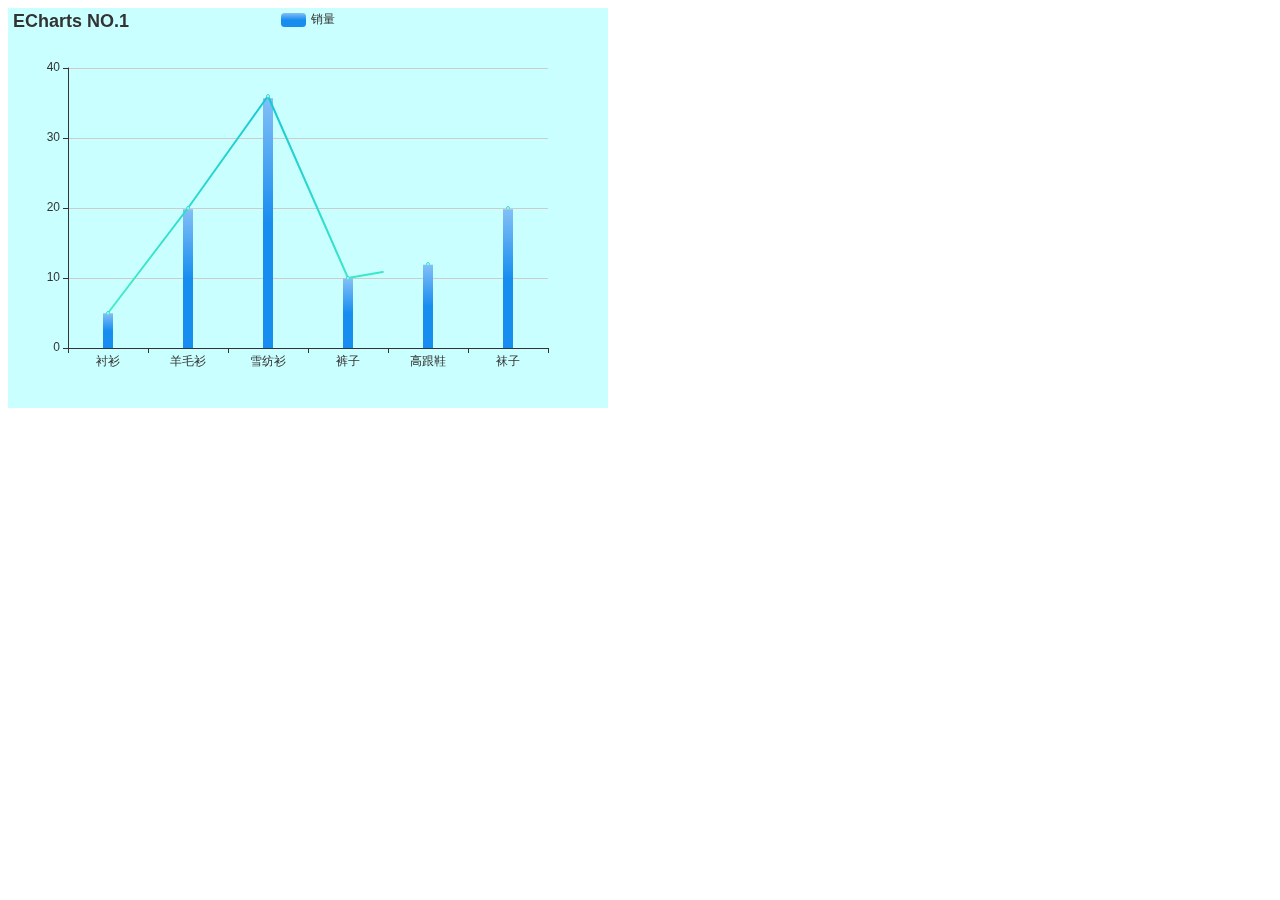
<file: ECharts/ECharts NO.1 - 零基础绘制ECharts图表/index1.html>
<!doctype html>
<html lang="en">
<head>
    <meta charset="UTF-8">
    <title>ECharts No.1</title>
    <!-- 引入 ECharts 文件 -->
    <script src="js/echarts.js"></script>
</head>
<body>
    <!-- 为 ECharts 准备一个具备大小（宽高）的 DOM -->
    <div id="main" style="width: 600px;height: 400px;">
        <script type="text/javascript">
            // 基于准备好的dom，初始化echarts实例
            var myChart = echarts.init(document.getElementById('main'));
            // 指定图表的配置项和数据
            var option = {
                backgroundColor: '#CAFFFF',
                title:{
                    text:'ECharts NO.1'
                },
                tooltip: {},
                legend: {
                    data:['销量']
                },
                xAxis: {
                    data: ["衬衫","羊毛衫","雪纺衫","裤子","高跟鞋","袜子"]
                },
                yAxis: {},
                series: [{
                    name: '销量',
                    type: 'bar',
                    barGap: '-100%',
                    barWidth: 10,
                    itemStyle: {
                        normal: {
                            color: new echarts.graphic.LinearGradient(
                                    0, 0, 0, 1,
                                    [
                                        {offset: 0, color: '#83bff6'},
                                        {offset: 0.5, color: '#188df0'},
                                        {offset: 1, color: '#188df0'}
                                    ]
                            )
                        }
                    },
                    data: [5, 20, 36, 10, 12, 20]
                }, {
                    name:"销量",
                    type:'line',
                    itemStyle: {
                        normal: {
                            barBorderRadius: 5,
                            color: new echarts.graphic.LinearGradient(
                                    0, 0, 0, 1,
                                    [
                                        {offset: 0, color: '#14c8d4'},
                                        {offset: 1, color: '#43eec6'}
                                    ]
                            )
                        }
                    },
                    data: [5, 20, 36, 10, 12, 20]
                    }]
            };
            // 使用刚指定的配置项和数据显示图表。
            myChart.setOption(option);
        </script>
    </div>
</body>
</html>
</file>
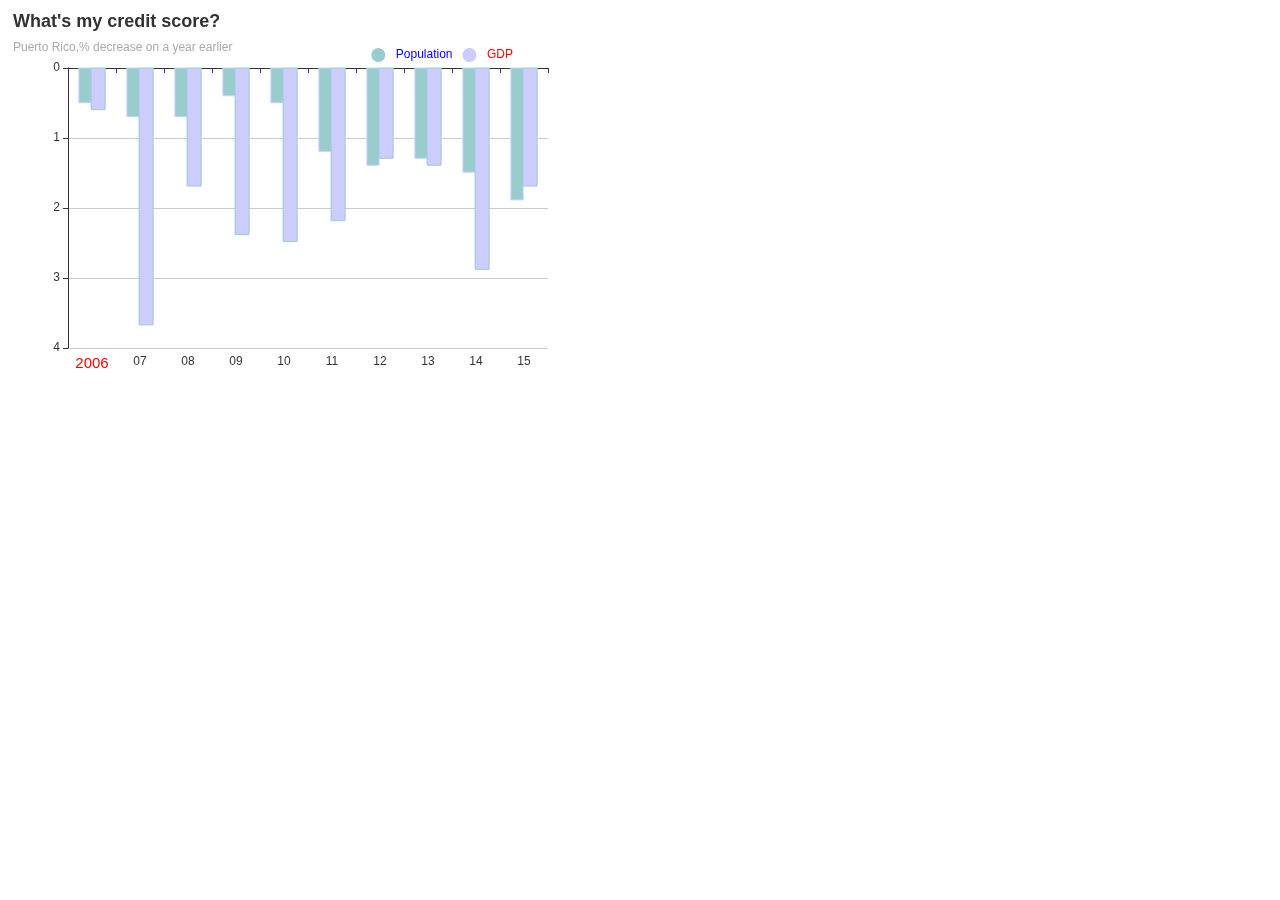
<file: ECharts/ECharts NO.2 - 实现自定义的统计图表/index2.html>
<!DOCTYPE html>
<html lang="en">
<head>
    <meta charset="UTF-8">
    <title>ECharts NO.2 - 实现自定义的统计图表</title>
    <script src="js/echarts.js"></script>
</head>
<body>
<!-- 为 ECharts 准备一个具备大小（宽高）的 DOM -->
    <div id="main" style="width: 600px;height: 400px;"></div>
    <script type="text/javascript">
        // 基于准备好的dom，初始化echarts实例
        var myChart = echarts.init(document.getElementById('main'));
        //指定图表的配置项和数据
        var option = {
            title:{
                text:"What's my credit score?",
                subtext:"Puerto Rico,% decrease on a year earlier",
                itemGap:11
            },
            legend:{
                data:[{
                    name:'Population',
                    icon:'circle',
                    textStyle:{ color:'blue' }
                },{
                    name:'GDP',
                    icon:'circle',
                    textStyle:{ color:'red' }
                }],
                top:35,
                right:90
            },
            xAxis:{
                data:[{
                    value:'2006',
                    //突出2006
                    textStyle:{
                        fontSize:15,
                        color:'red'
                    }
                },'07','08','09','10','11','12','13','14','15']
            },
            yAxis:{
                inverse:'ture',//反向Y坐标轴
            },
            series:[{
                type:'bar',
                name:'Population',
                itemStyle:{normal:{
                    color:'#99CCCC',
                    borderColor:'#CCCCFF',
                }},
                data:['0.5','0.7','0.7','0.4','0.5','1.2','1.4','1.3','1.5','1.9']
            },{
                type:'bar',
                name:'GDP',
                barGap:0,
                barWidth:14,
                itemStyle:{
                    normal:{
                        color:'#CCCCFF',
                        borderColor:"#99CCCC",
                    }
                },
                data:['0.6','3.7','1.7','2.4','2.5','2.2','1.3','1.4','2.9','1.7']
            }]
        };
        //使用刚指定的配置项和数据显示图表
        myChart.setOption(option);
    </script>
</body>
</html>
</file>
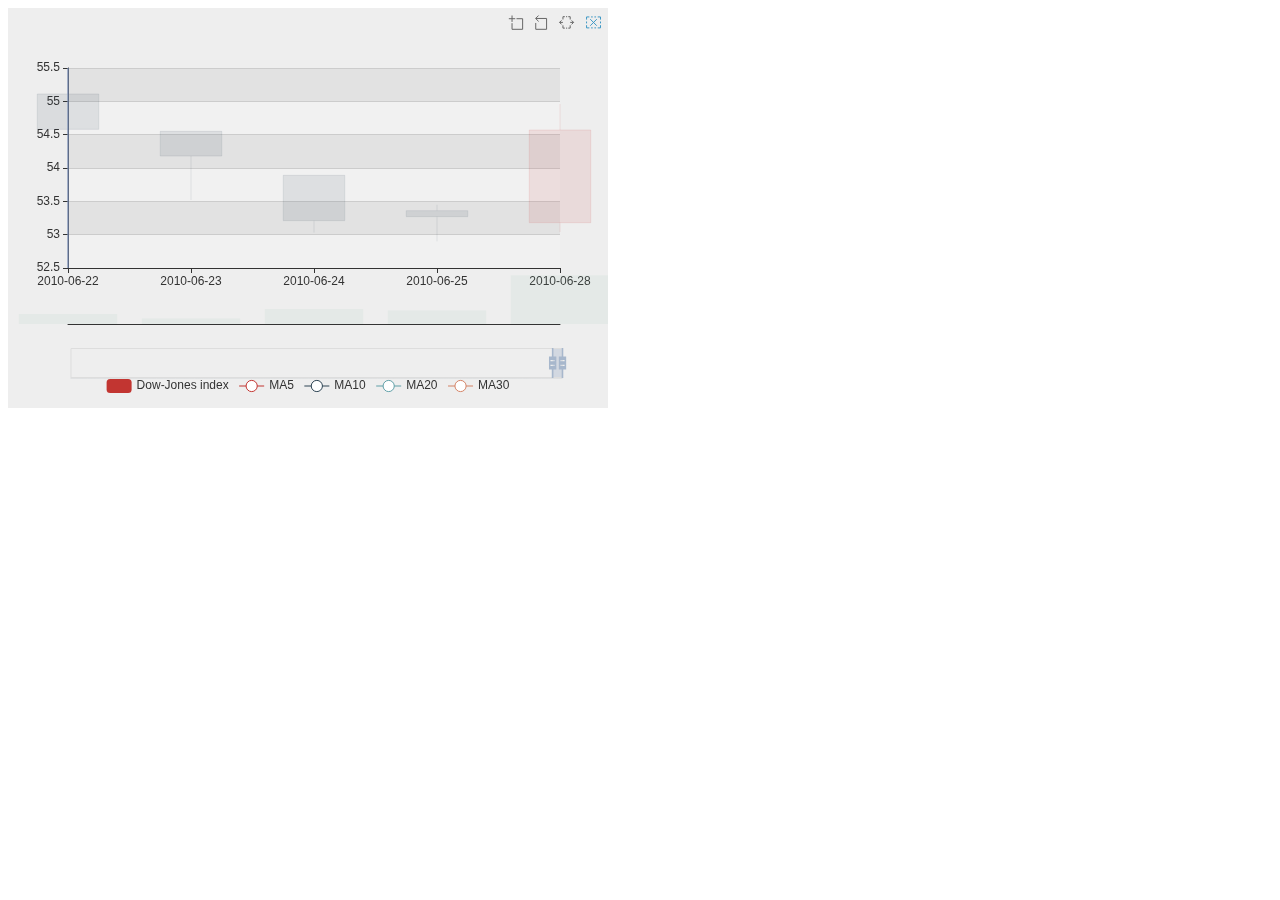
<file: ECharts/ECharts No.4 - 可视化前的数据预处理/index4.html>
<!DOCTYPE html>
<html lang="en">
<head>
    <meta charset="UTF-8">
    <title>ECharts No.4 - 可视化前的数据预处理</title>
    <script src="js/jquery-3.1.1.min.js"></script>
    <script src="js/echarts.js"></script>
    <script src="./data.json"></script>
    <script type="text/javascript">
        function splitData(rawData) {
            var categoryData = [];
            var values = [];
            var volumns = [];
            for (var i = 0; i < rawData.length; i++) {
                var dateString = rawData[i].Date;
                var pattern = /(\d{4})(\d{2})(\d{2})/;
                var r1 = dateString.replace(pattern, '$1-$2-$3');
                categoryData.push(r1);
                values.push([rawData[i].Open,rawData[i].Close,rawData[i].Low,rawData[i].High]);
                volumns.push(rawData[i].Volume);
            }
            return {
                categoryData: categoryData,
                values: values,
                volumns: volumns
            };
        }

        function calculateMA(dayCount, data) {
            var result = [];
            for (var i = 0, len = data.values.length; i < len; i++) {
                if (i < dayCount) {
                    result.push('-');
                    continue;
                }
                var sum = 0;
                for (var j = 0; j < dayCount; j++) {
                    sum += data.values[i - j][1];
                }
                result.push(+(sum / dayCount).toFixed(3));
            }
            return result;
        }

    </script>
</head>
<body>
    <div id="main" style="width: 600px;height: 400px;"></div>
    <script type="text/javascript">
        var myChart=echarts.init(document.getElementById('main'));

        function set(rawData) {

            var data = splitData(rawData);

            myChart.setOption(option = {
                backgroundColor: '#eee',
                animation: false,
                legend: {
                    bottom: 10,
                    left: 'center',
                    data: ['Dow-Jones index', 'MA5', 'MA10', 'MA20', 'MA30']
                },
                tooltip: {
                    trigger: 'axis',
                    axisPointer: {
                        type: 'line'
                    }
                },
                toolbox: {
                    feature: {
                        dataZoom: {
                            yAxisIndex: false
                        },
                        brush: {
                            type: ['lineX', 'clear']
                        }
                    }
                },
                brush: {
                    xAxisIndex: 'all',
                    brushLink: 'all',
                    outOfBrush: {
                        colorAlpha: 0.1
                    }
                },
                grid: [
                    {
                        left: '10%',
                        right: '8%',
                        height: '50%'
                    },
                    {
                        left: '10%',
                        right: '8%',
                        top: '63%',
                        height: '16%'
                    }
                ],
                xAxis: [
                    {
                        type: 'category',
                        data: data.categoryData,
                        scale: true,
                        boundaryGap : false,
                        axisLine: {onZero: false},
                        splitLine: {show: false},
                        splitNumber: 20,
                        min: 'dataMin',
                        max: 'dataMax'
                    },
                    {
                        type: 'category',
                        gridIndex: 1,
                        data: data.categoryData,
                        scale: true,
                        boundaryGap : false,
                        axisLine: {onZero: false},
                        axisTick: {show: false},
                        splitLine: {show: false},
                        axisLabel: {show: false},
                        splitNumber: 20,
                        min: 'dataMin',
                        max: 'dataMax'
                    }
                ],
                yAxis: [
                    {
                        scale: true,
                        splitArea: {
                            show: true
                        }
                    },
                    {
                        scale: true,
                        gridIndex: 1,
                        splitNumber: 2,
                        axisLabel: {show: false},
                        axisLine: {show: false},
                        axisTick: {show: false},
                        splitLine: {show: false}
                    }
                ],
                dataZoom: [
                    {
                        type: 'inside',
                        xAxisIndex: [0, 1],
                        start: 98,
                        end: 100
                    },
                    {
                        show: true,
                        xAxisIndex: [0, 1],
                        type: 'slider',
                        top: '85%',
                        start: 98,
                        end: 100
                    }
                ],
                series: [
                    {
                        name: 'Dow-Jones index',
                        type: 'candlestick',
                        data: data.values,
                        itemStyle: {
                            normal: {
                                borderColor: null,
                                borderColor0: null
                            }
                        },
                        tooltip: {
                            formatter: function (param) {
                                var param = param[0];
                                return [
                                    'Date: ' + param.name + '<hr size=1 style="margin: 3px 0">',
                                    'Open: ' + param.data[0] + '<br/>',
                                    'Close: ' + param.data[1] + '<br/>',
                                    'Lowest: ' + param.data[2] + '<br/>',
                                    'Highest: ' + param.data[3] + '<br/>'
                                ].join('');
                            }
                        }
                    },
                    {
                        name: 'MA5',
                        type: 'line',
                        data: calculateMA(5, data),
                        smooth: true,
                        lineStyle: {
                            normal: {opacity: 0.5}
                        }
                    },
                    {
                        name: 'MA10',
                        type: 'line',
                        data: calculateMA(10, data),
                        smooth: true,
                        lineStyle: {
                            normal: {opacity: 0.5}
                        }
                    },
                    {
                        name: 'MA20',
                        type: 'line',
                        data: calculateMA(20, data),
                        smooth: true,
                        lineStyle: {
                            normal: {opacity: 0.5}
                        }
                    },
                    {
                        name: 'MA30',
                        type: 'line',
                        data: calculateMA(30, data),
                        smooth: true,
                        lineStyle: {
                            normal: {opacity: 0.5}
                        }
                    },
                    {
                        name: 'Volumn',
                        type: 'bar',
                        xAxisIndex: 1,
                        yAxisIndex: 1,
                        data: data.volumns
                    }
                ]
            }, true);

            // myChart.on('brushSelected', renderBrushed);

            // function renderBrushed(params) {
            //     var sum = 0;
            //     var min = Infinity;
            //     var max = -Infinity;
            //     var countBySeries = [];
            //     var brushComponent = params.brushComponents[0];

            //     var rawIndices = brushComponent.series[0].rawIndices;
            //     for (var i = 0; i < rawIndices.length; i++) {
            //         var val = data.values[rawIndices[i]][1];
            //         sum += val;
            //         min = Math.min(val, min);
            //         max = Math.max(val, max);
            //     }

            //     panel.innerHTML = [
            //         '<h3>STATISTICS:</h3>',
            //         'SUM of open: ' + (sum / rawIndices.length).toFixed(4) + '<br>',
            //         'MIN of open: ' + min.toFixed(4) + '<br>',
            //         'MAX of open: ' + max.toFixed(4) + '<br>'
            //     ].join(' ');
            // }

            myChart.dispatchAction({
                type: 'brush',
                areas: [
                    {
                        brushType: 'lineX',
                        coordRange: ['2016-06-02', '2016-06-20'],
                        xAxisIndex: 0
                    }
                ]
            });
        };
        set(datas);
    </script>
</body>
</html>
</file>
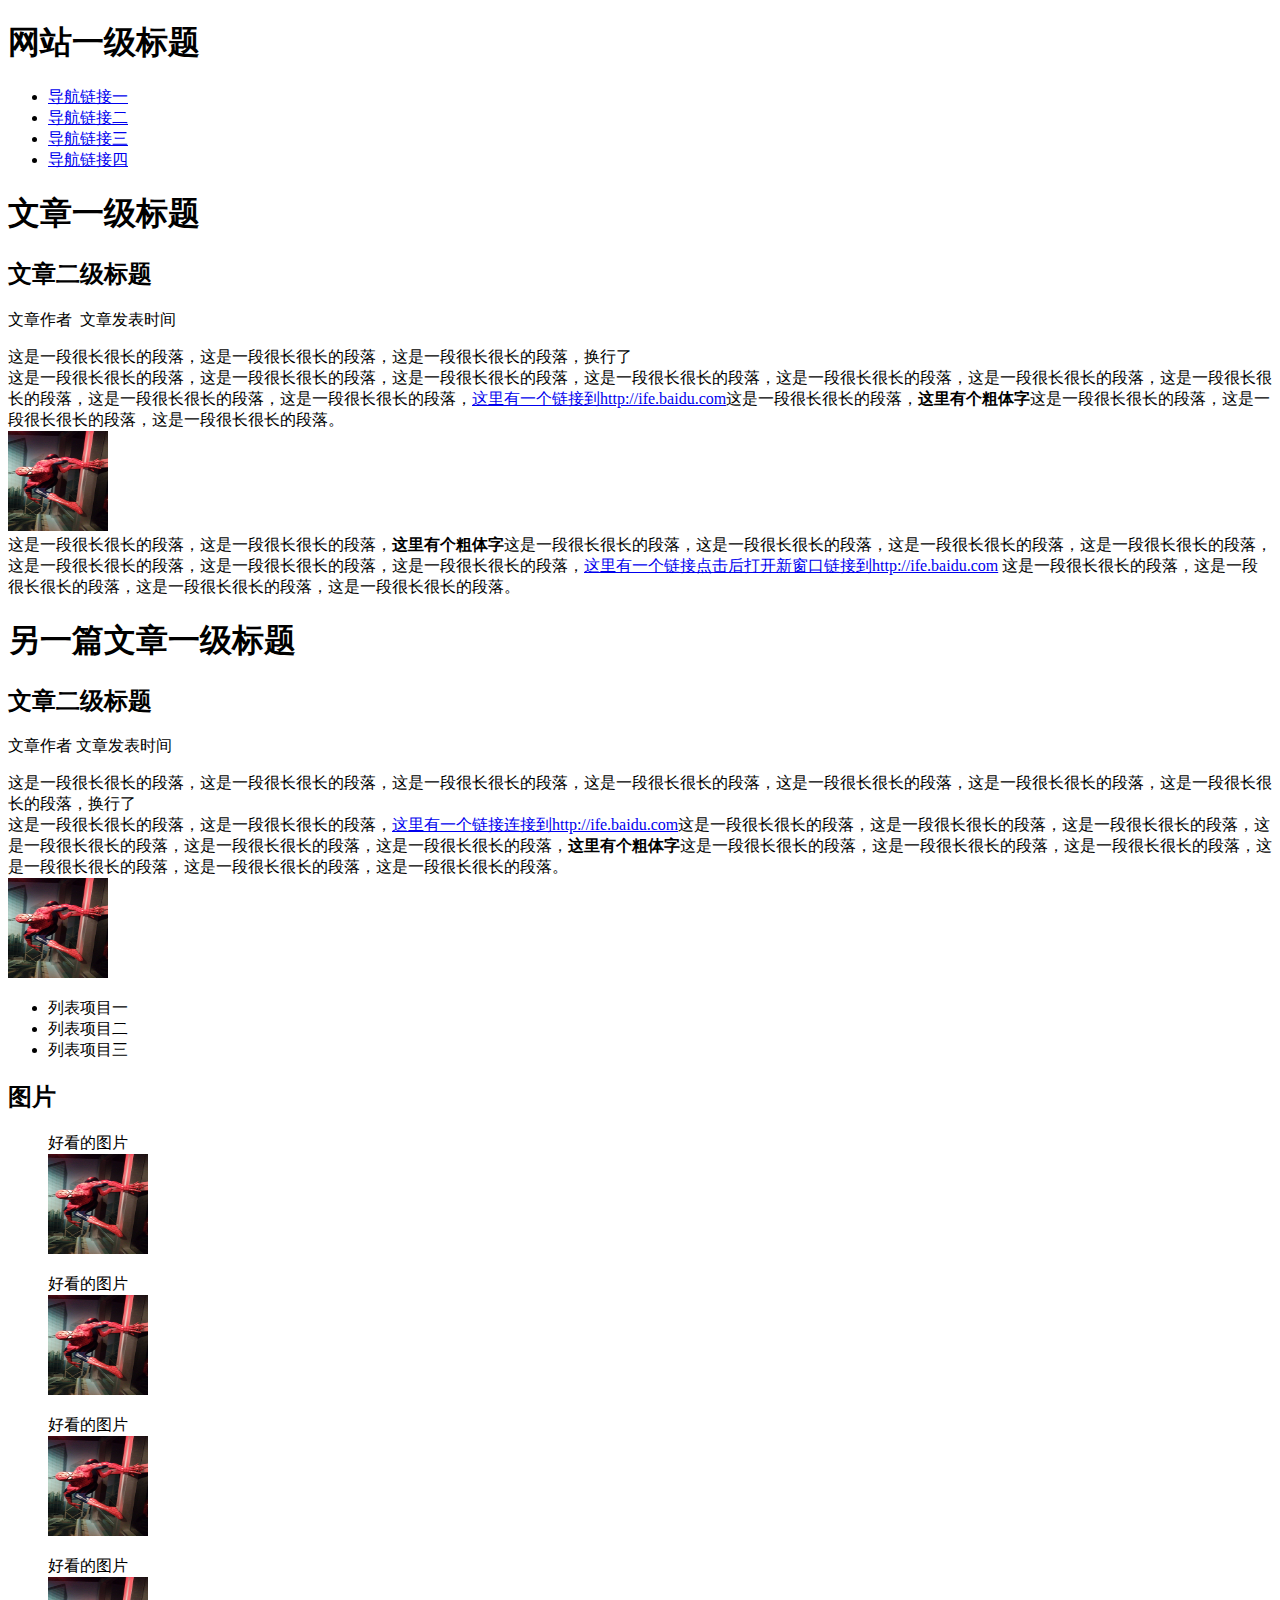
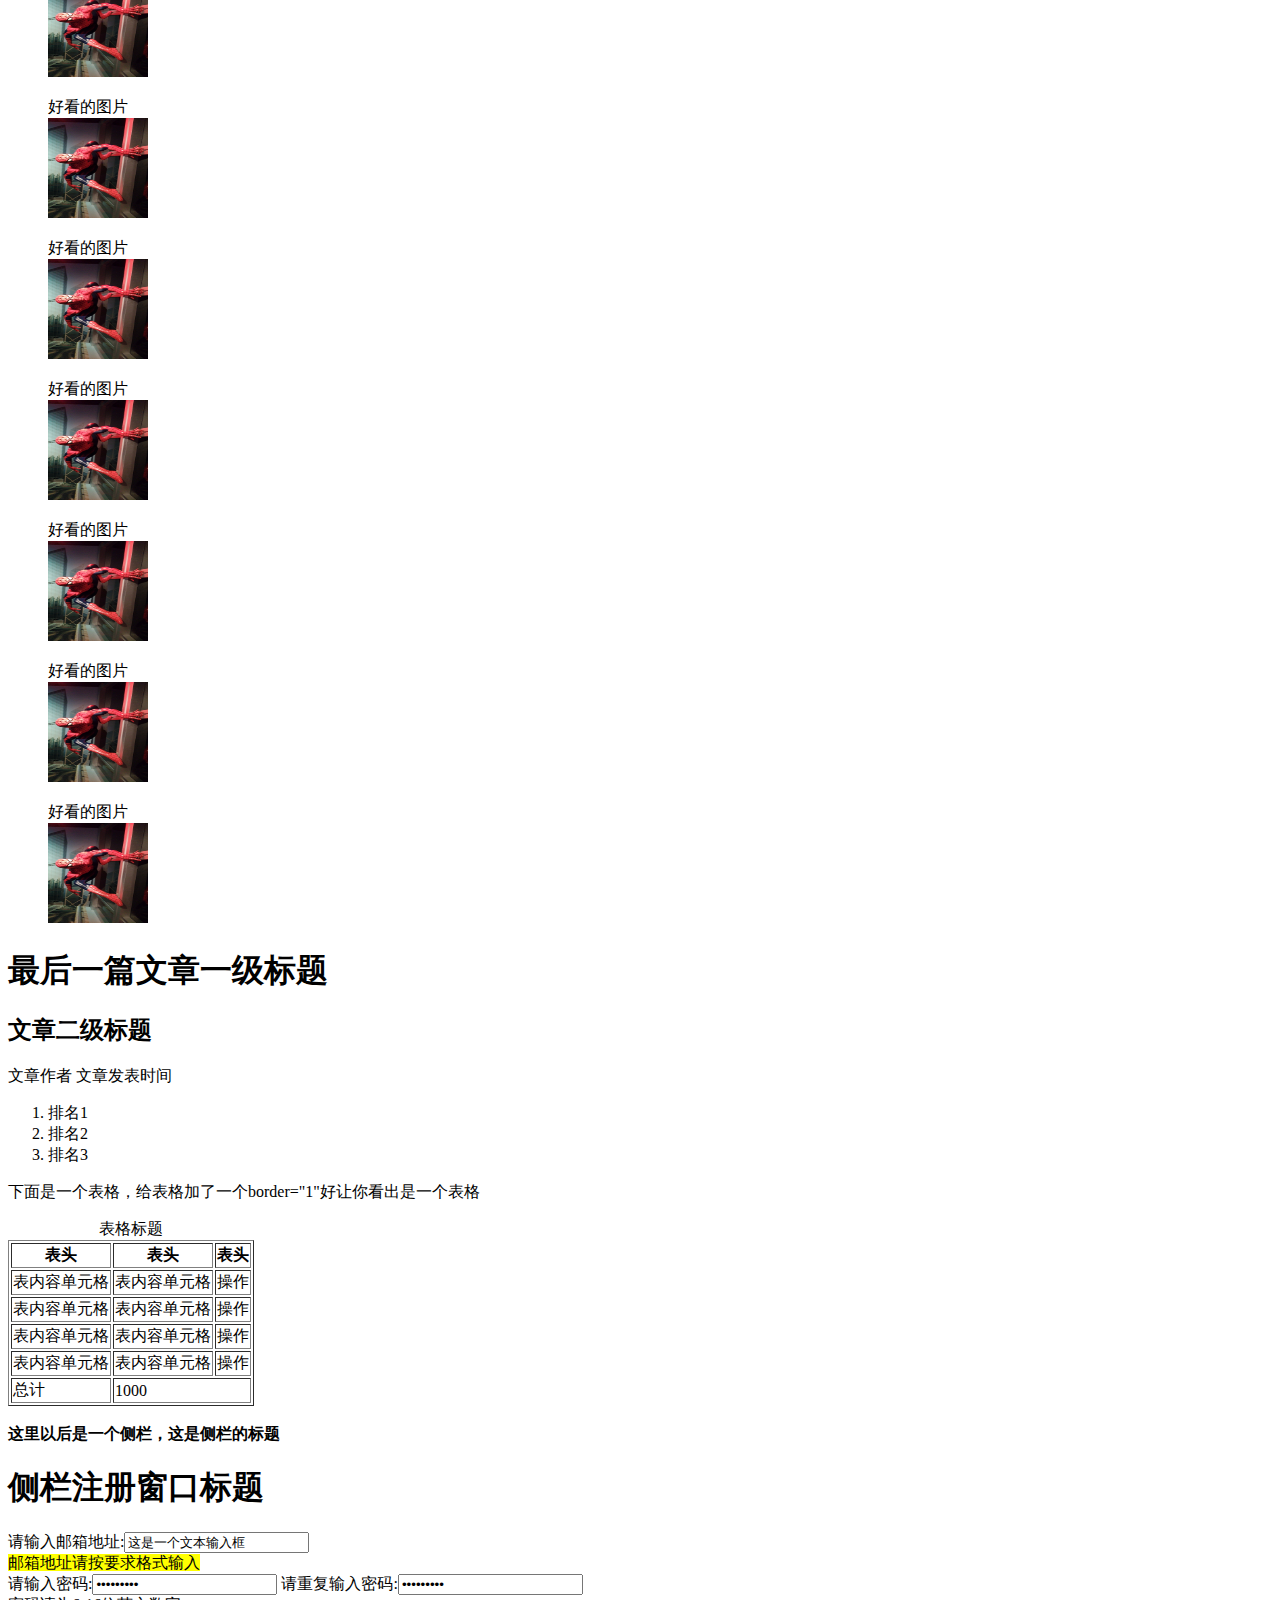
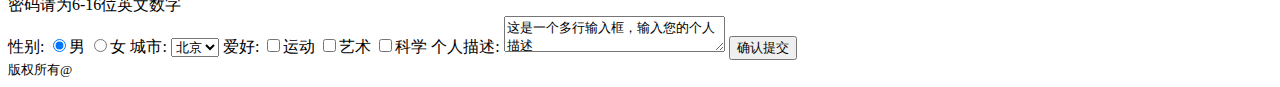
<file: XiaoWei/task1/index1.html>
<!DOCTYPE html>
<html lang="en">
<head>
	<meta charset="UTF-8">
	<title>任务一：零基础HTML编码</title>
	<style type="text/css">
		img{
			width: 100px;
			height: 100px;
		}
	</style>
</head>
<body>
<!-- header头部，body下的直接子元素header一般用于放页面的介绍性的信息如网站名称、logo或者导航栏nav -->
	<header> 
		<h1>网站一级标题</h1>
		<nav>
			<ul>
				<li><a href="#">导航链接一</a></li>
				<li><a href="#">导航链接二</a></li>
				<li><a href="#">导航链接三</a></li>
				<li><a href="#">导航链接四</a></li>
			</ul>
		</nav>
	</header>
	<main>
		<article>
			<h1>文章一级标题</h1>
			<h2>文章二级标题</h2>
			<p>文章作者 &nbsp;文章发表时间</p>
			<p>这是一段很长很长的段落，这是一段很长很长的段落，这是一段很长很长的段落，换行了<br/>
	这是一段很长很长的段落，这是一段很长很长的段落，这是一段很长很长的段落，这是一段很长很长的段落，这是一段很长很长的段落，这是一段很长很长的段落，这是一段很长很长的段落，这是一段很长很长的段落，这是一段很长很长的段落，<span><a href="http://ife.baidu.com">这里有一个链接到http://ife.baidu.com</a></span>这是一段很长很长的段落，<b>这里有个粗体字</b>这是一段很长很长的段落，这是一段很长很长的段落，这是一段很长很长的段落。<br/><img src="img/super.jpg" alt="蜘蛛侠"/><br/>
	这是一段很长很长的段落，这是一段很长很长的段落，<b>这里有个粗体字</b>这是一段很长很长的段落，这是一段很长很长的段落，这是一段很长很长的段落，这是一段很长很长的段落，这是一段很长很长的段落，这是一段很长很长的段落，这是一段很长很长的段落，<span><a href="http://ife.baidu.com" target="_blank">这里有一个链接点击后打开新窗口链接到http://ife.baidu.com</a></span>
	这是一段很长很长的段落，这是一段很长很长的段落，这是一段很长很长的段落，这是一段很长很长的段落。
			</p>
		</article>
		<article>
			<h1>另一篇文章一级标题</h1>
			<h2>文章二级标题</h2>
			<p>文章作者&nbsp;文章发表时间</p>
			<p>这是一段很长很长的段落，这是一段很长很长的段落，这是一段很长很长的段落，这是一段很长很长的段落，这是一段很长很长的段落，这是一段很长很长的段落，这是一段很长很长的段落，换行了<br/>这是一段很长很长的段落，这是一段很长很长的段落，<span><a href="http://ife.baidu.com">这里有一个链接连接到http://ife.baidu.com</a></span>这是一段很长很长的段落，这是一段很长很长的段落，这是一段很长很长的段落，这是一段很长很长的段落，这是一段很长很长的段落，这是一段很长很长的段落，<b>这里有个粗体字</b>这是一段很长很长的段落，这是一段很长很长的段落，这是一段很长很长的段落，这是一段很长很长的段落，这是一段很长很长的段落，这是一段很长很长的段落。<br/><img src="img/super.jpg" alt="蜘蛛侠"/><br/>
			</p>
			<ul>
				<li>列表项目一</li>
				<li>列表项目二</li>
				<li>列表项目三</li>
			</ul>
		</article>
		<div>
			<h2>图片</h1>
			<figure>
				<figcaption>好看的图片</figcaption>
				<img src="img/super.jpg" alt="蜘蛛侠"/>
			</figure>
			<figure>
				<figcaption>好看的图片</figcaption>
				<img src="img/super.jpg" alt="蜘蛛侠"/>
			</figure>
			<figure>
				<figcaption>好看的图片</figcaption>
				<img src="img/super.jpg" alt="蜘蛛侠"/>
			</figure>
			<figure>
				<figcaption>好看的图片</figcaption>
				<img src="img/super.jpg" alt="蜘蛛侠"/>
			</figure>
			<figure>
				<figcaption>好看的图片</figcaption>
				<img src="img/super.jpg" alt="蜘蛛侠"/>
			</figure>
			<figure>
				<figcaption>好看的图片</figcaption>
				<img src="img/super.jpg" alt="蜘蛛侠"/>
			</figure>
			<figure>
				<figcaption>好看的图片</figcaption>
				<img src="img/super.jpg" alt="蜘蛛侠"/>
			</figure>
			<figure>
				<figcaption>好看的图片</figcaption>
				<img src="img/super.jpg" alt="蜘蛛侠"/>
			</figure>
			<figure>
				<figcaption>好看的图片</figcaption>
				<img src="img/super.jpg" alt="蜘蛛侠"/>
			</figure>
			<figure>
				<figcaption>好看的图片</figcaption>
				<img src="img/super.jpg" alt="蜘蛛侠"/>
			</figure>
		</div>
		<article>
			<h1>最后一篇文章一级标题</h1>
			<h2>文章二级标题</h2>
			<p>文章作者&nbsp;文章发表时间</p>
			<ol>
				<li>排名1</li>
				<li>排名2</li>
				<li>排名3</li>
			</ol>
			<p>下面是一个表格，给表格加了一个border="1"好让你看出是一个表格</p>
			<table border="1">
			<caption>表格标题</caption>
				<thead>
					<tr>
						<th>表头</th>
						<th>表头</th>
						<th>表头</th>
					</tr>
				</thead>
				<tbody>
					<tr>
						<td>表内容单元格</td>
						<td>表内容单元格</td>
						<td>操作</td>
					</tr>
					<tr>
						<td>表内容单元格</td>
						<td>表内容单元格</td>
						<td>操作</td>
					</tr>
					<tr>
						<td>表内容单元格</td>
						<td>表内容单元格</td>
						<td>操作</td>
					</tr>
					<tr>
						<td>表内容单元格</td>
						<td>表内容单元格</td>
						<td>操作</td>
					</tr>
				</tbody>
				<tfoot>
					<tr>
						<td>总计</td>
						<td colspan="2">1000</td>
					</tr>
				</tfoot>
			</table><br/>
			<aside>
				<b>这里以后是一个侧栏，这是侧栏的标题</b>
				<h1>侧栏注册窗口标题</h1>
				<form action="">
					请输入邮箱地址:<input type="text" name="" value="这是一个文本输入框"/><br/>
					<mark>邮箱地址请按要求格式输入</mark><br/>
					请输入密码:<input type="password" name="" value="这是一个文本输入框"/>
					请重复输入密码:<input type="password" name="" value="这是一个文本输入框"/><br/>
					密码请为6-16位英文数字<br/>
					性别:
						<input type="radio" name="sex" value="男" checked/>男
						<input type="radio" name="sex" value="女"/>女
					城市:
					<select name="city">
						<option value="北京">北京</option>
						<option value="西安">西安</option>	
						<option value="成都">成都</option>
						<option value="重庆">重庆</option>
						<option value="珠海">珠海</option>
					</select>
					爱好:
						<input type="checkbox" name="habit" value="运动"/>运动
						<input type="checkbox" name="habit" value="艺术"/>艺术
						<input type="checkbox" name="habit" value="科学"/>科学
					个人描述:
						<textarea name="message" cols="25" rows="2">这是一个多行输入框，输入您的个人描述</textarea>
						<input type="submit" value="确认提交" />
				</form>
			</aside>
		</article>
	</main>
	<footer>
		<small>版权所有@</small>
	</footer>
</body>
</html>
</file>
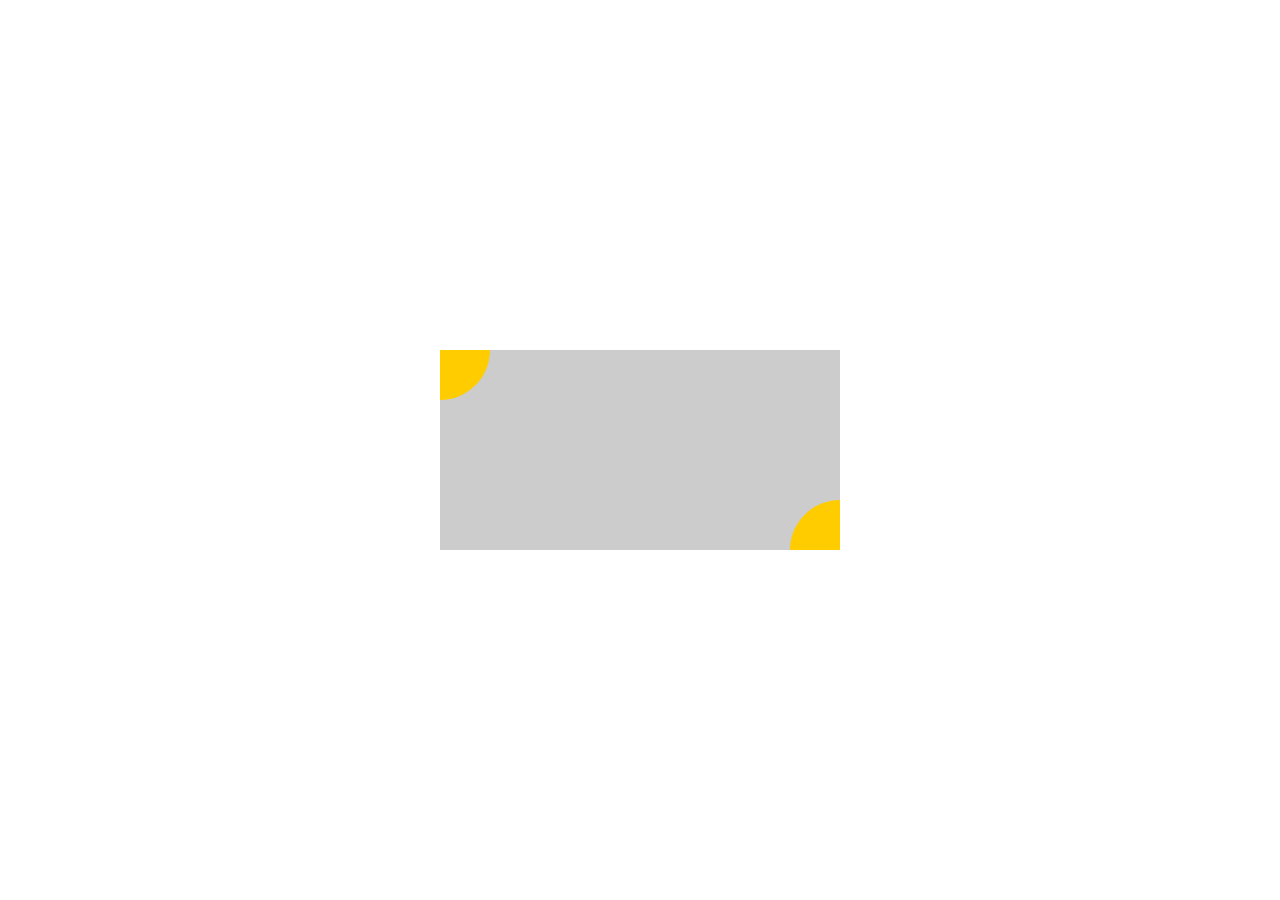
<file: XiaoWei/task4/index4.html>
<!DOCTYPE html>
<html lang="en">
<head>
	<meta charset="UTF-8">
	<title>任务四：定位和居中问题</title>
	<style type="text/css">
		#container{
			position:absolute;
			width: 400px;
			height: 200px;
			background-color: #CCC;
			top:50%;
			left: 50%;
			margin:-100px 0 0 -200px;
			overflow: hidden;
		}
		#container div{
			width: 100px;
			height: 100px;
			background-color: #FC0;
			border-radius: 50%;
			position: absolute;
		}
		#left{
			top:-50px;
			left: -50px;
		}
		#right{
			float: right;
			right: -50px;
			bottom: -50px;
		}
	</style>
</head>
<body>
	<div id="container">
		<div id="left"></div>
		<div id="right"></div>
	</div>
</body>
</html>
</file>
